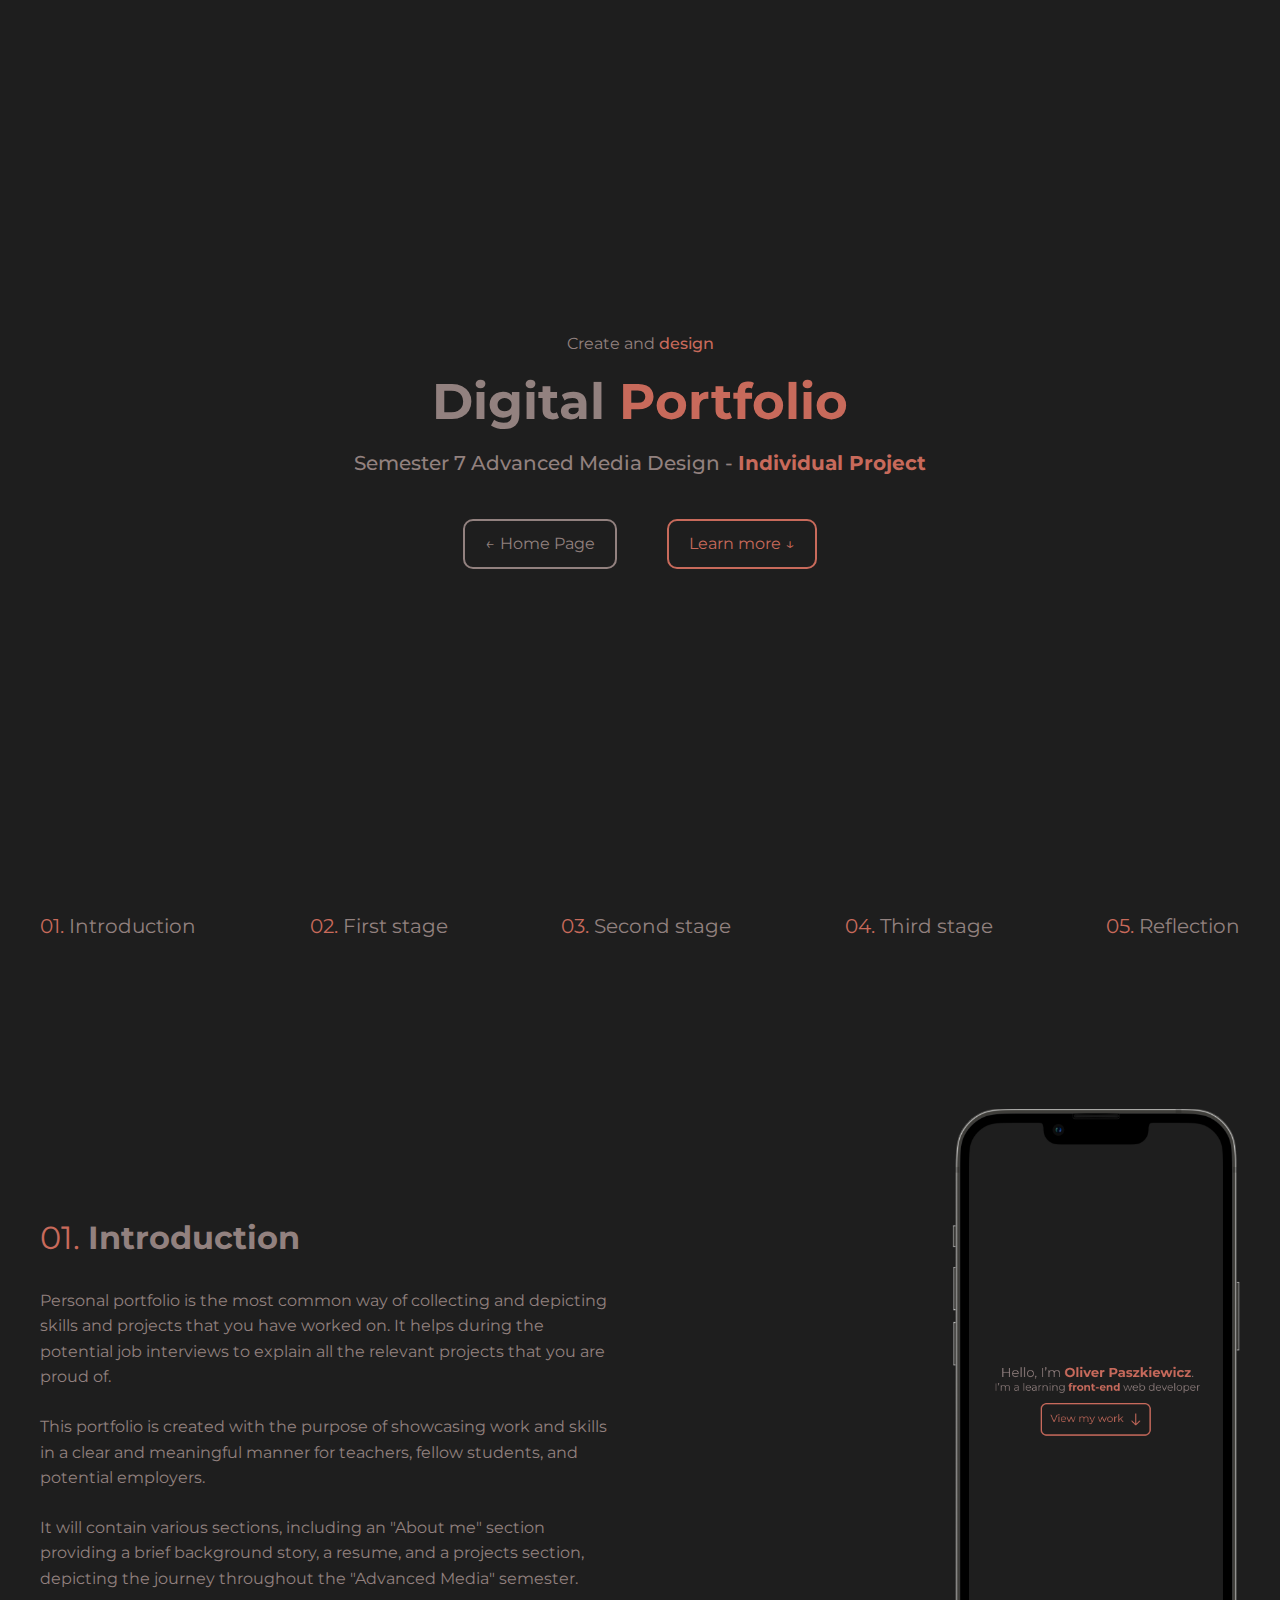
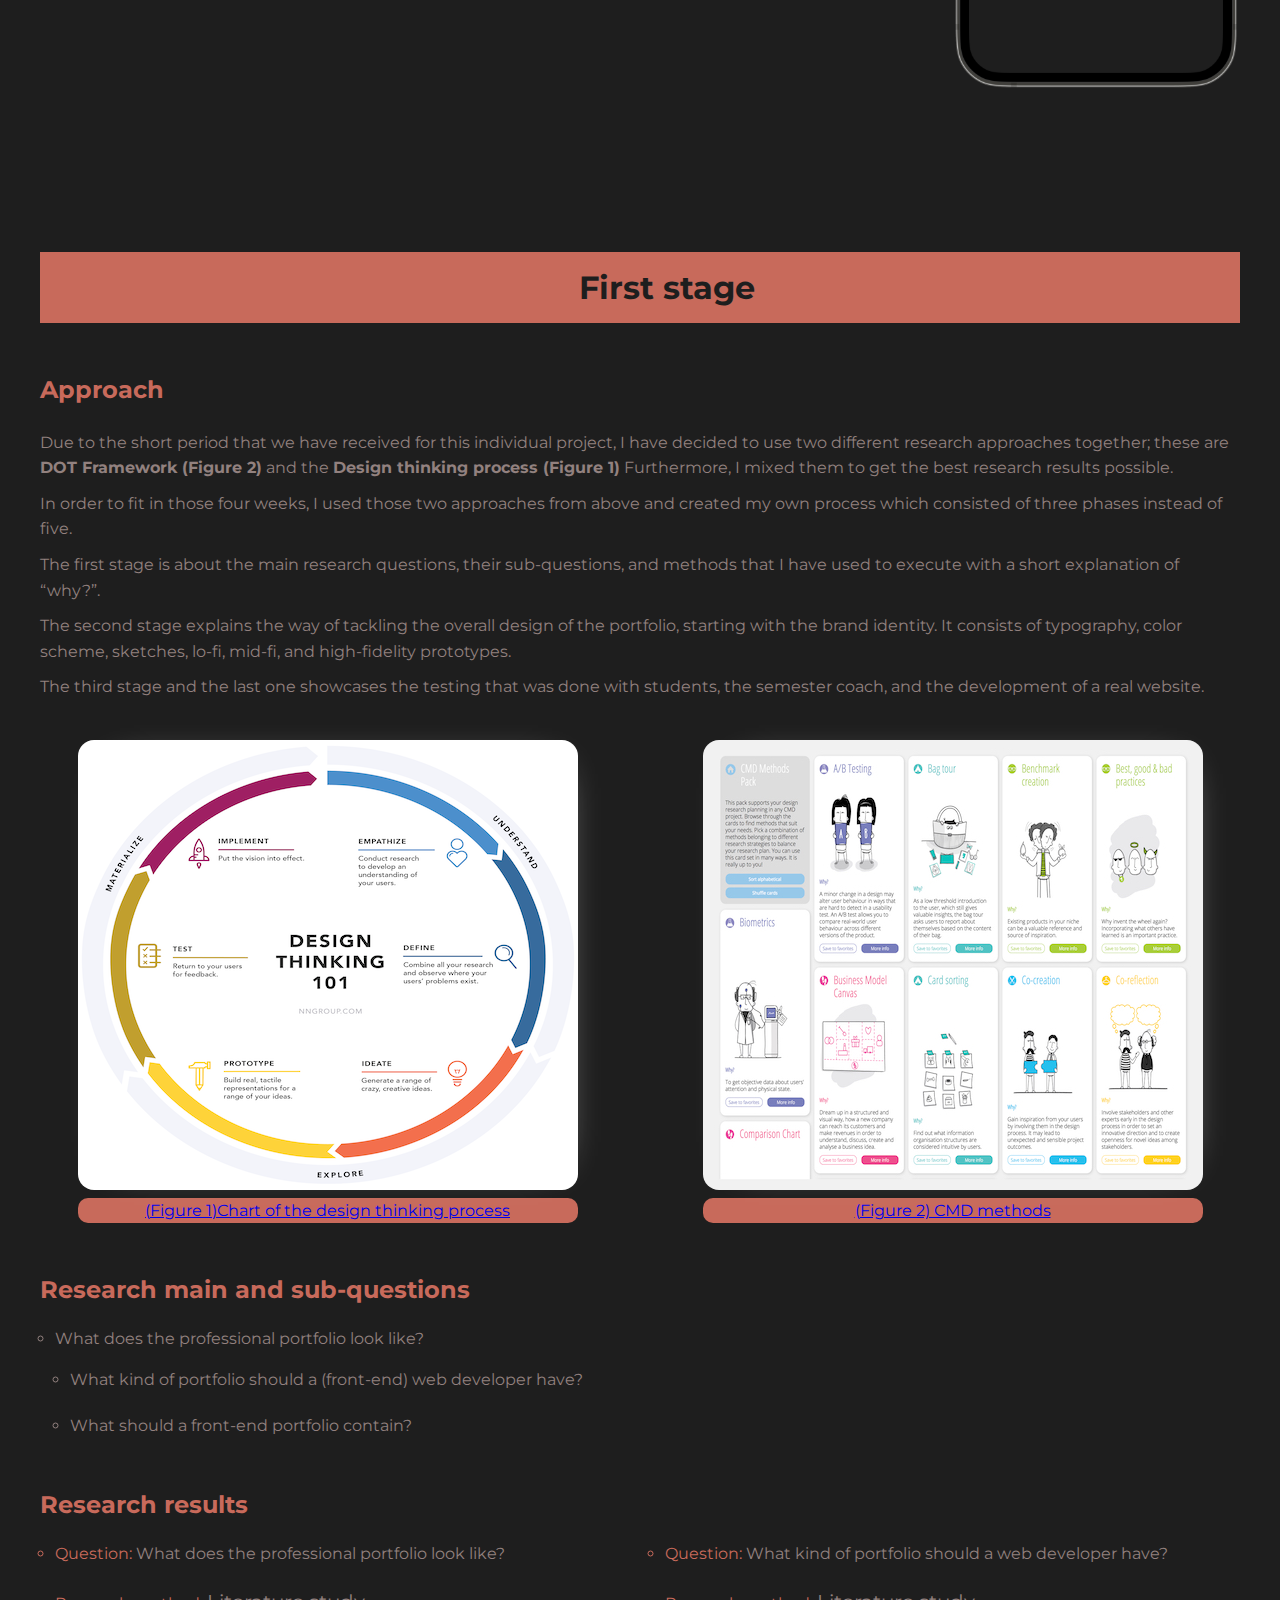
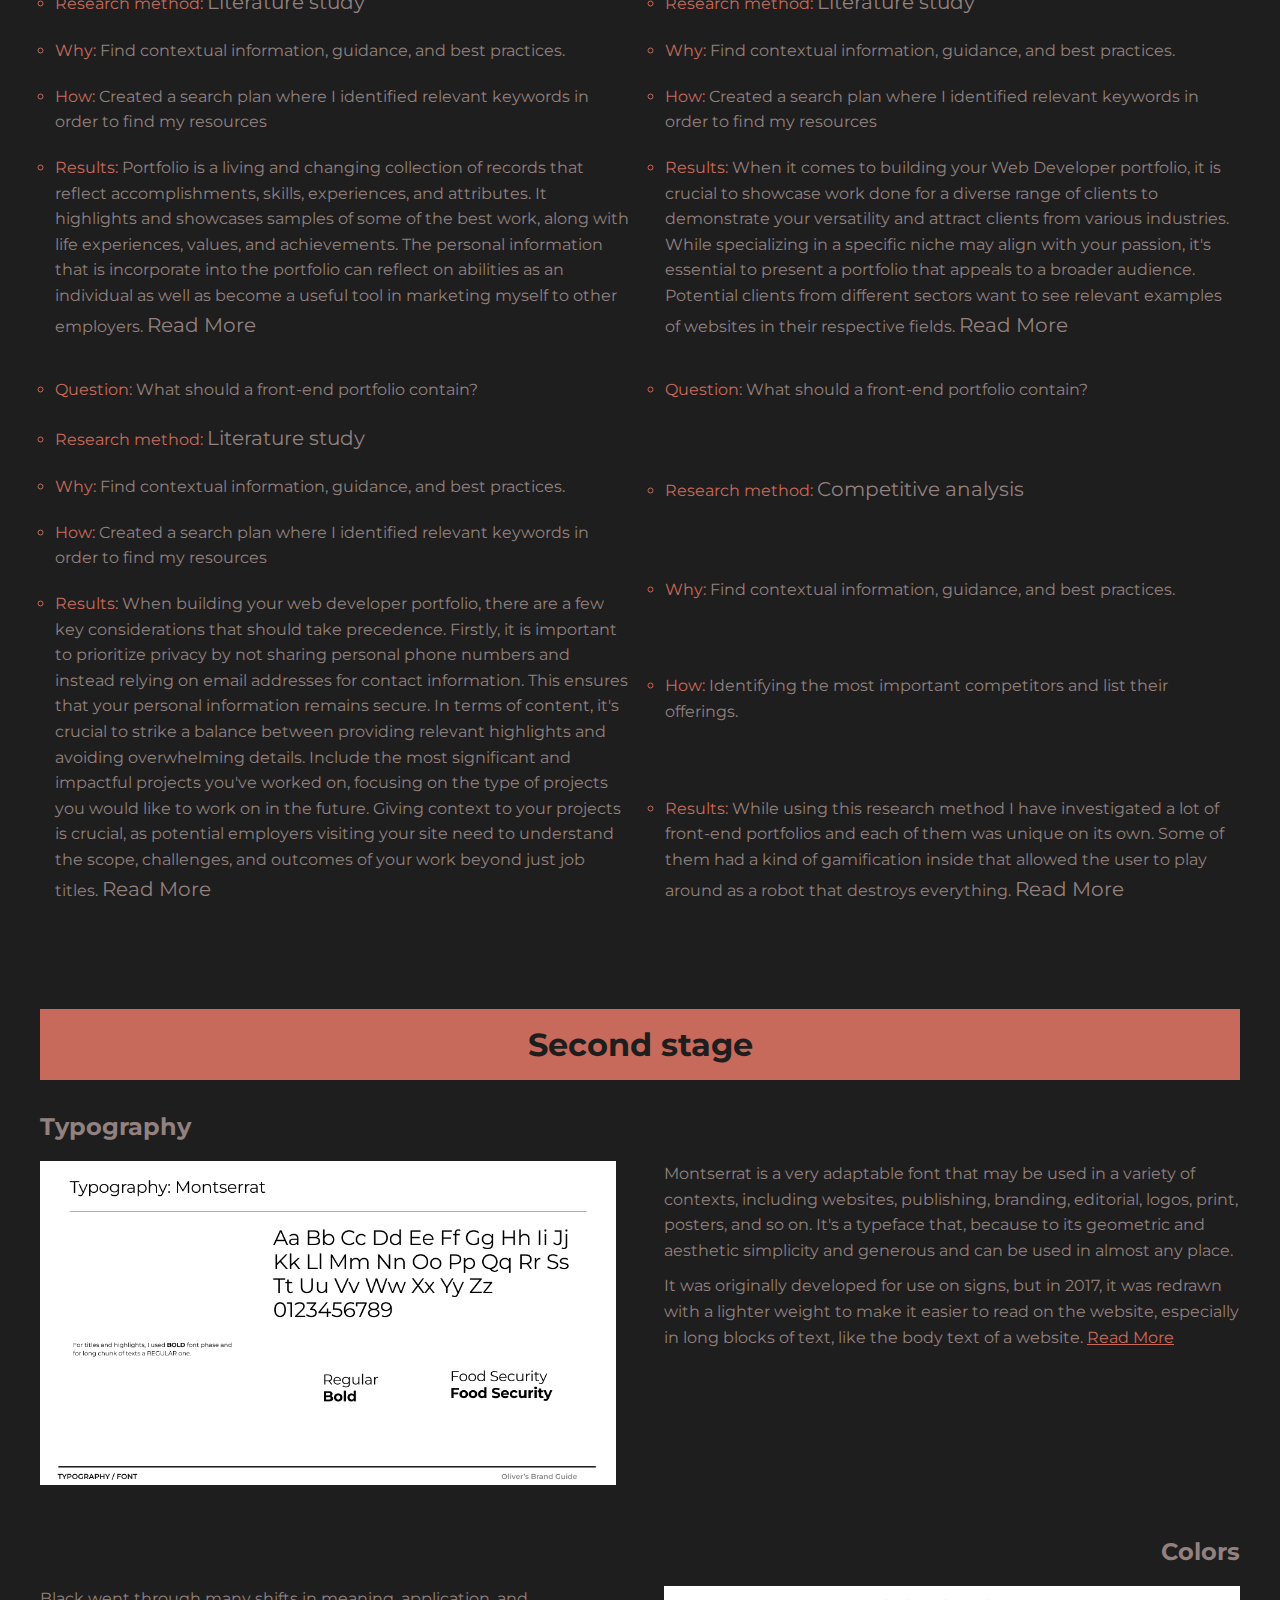
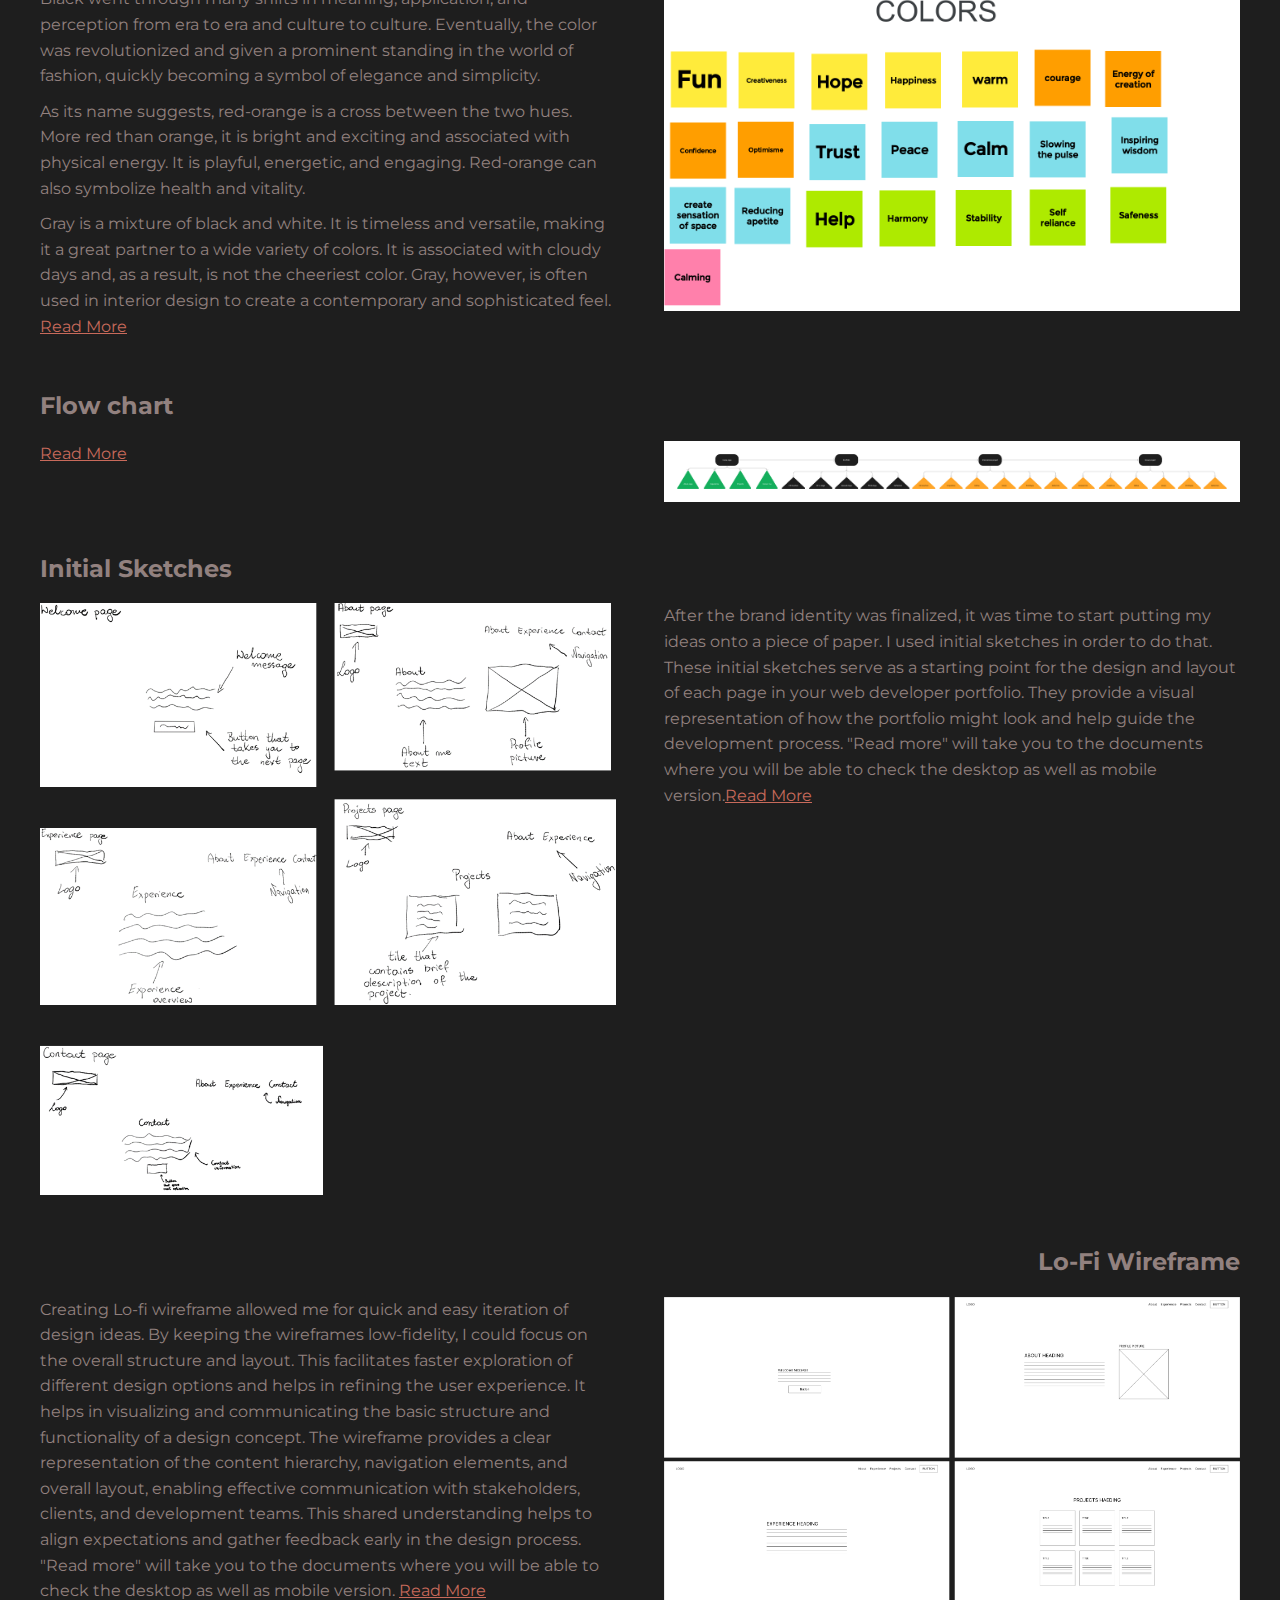
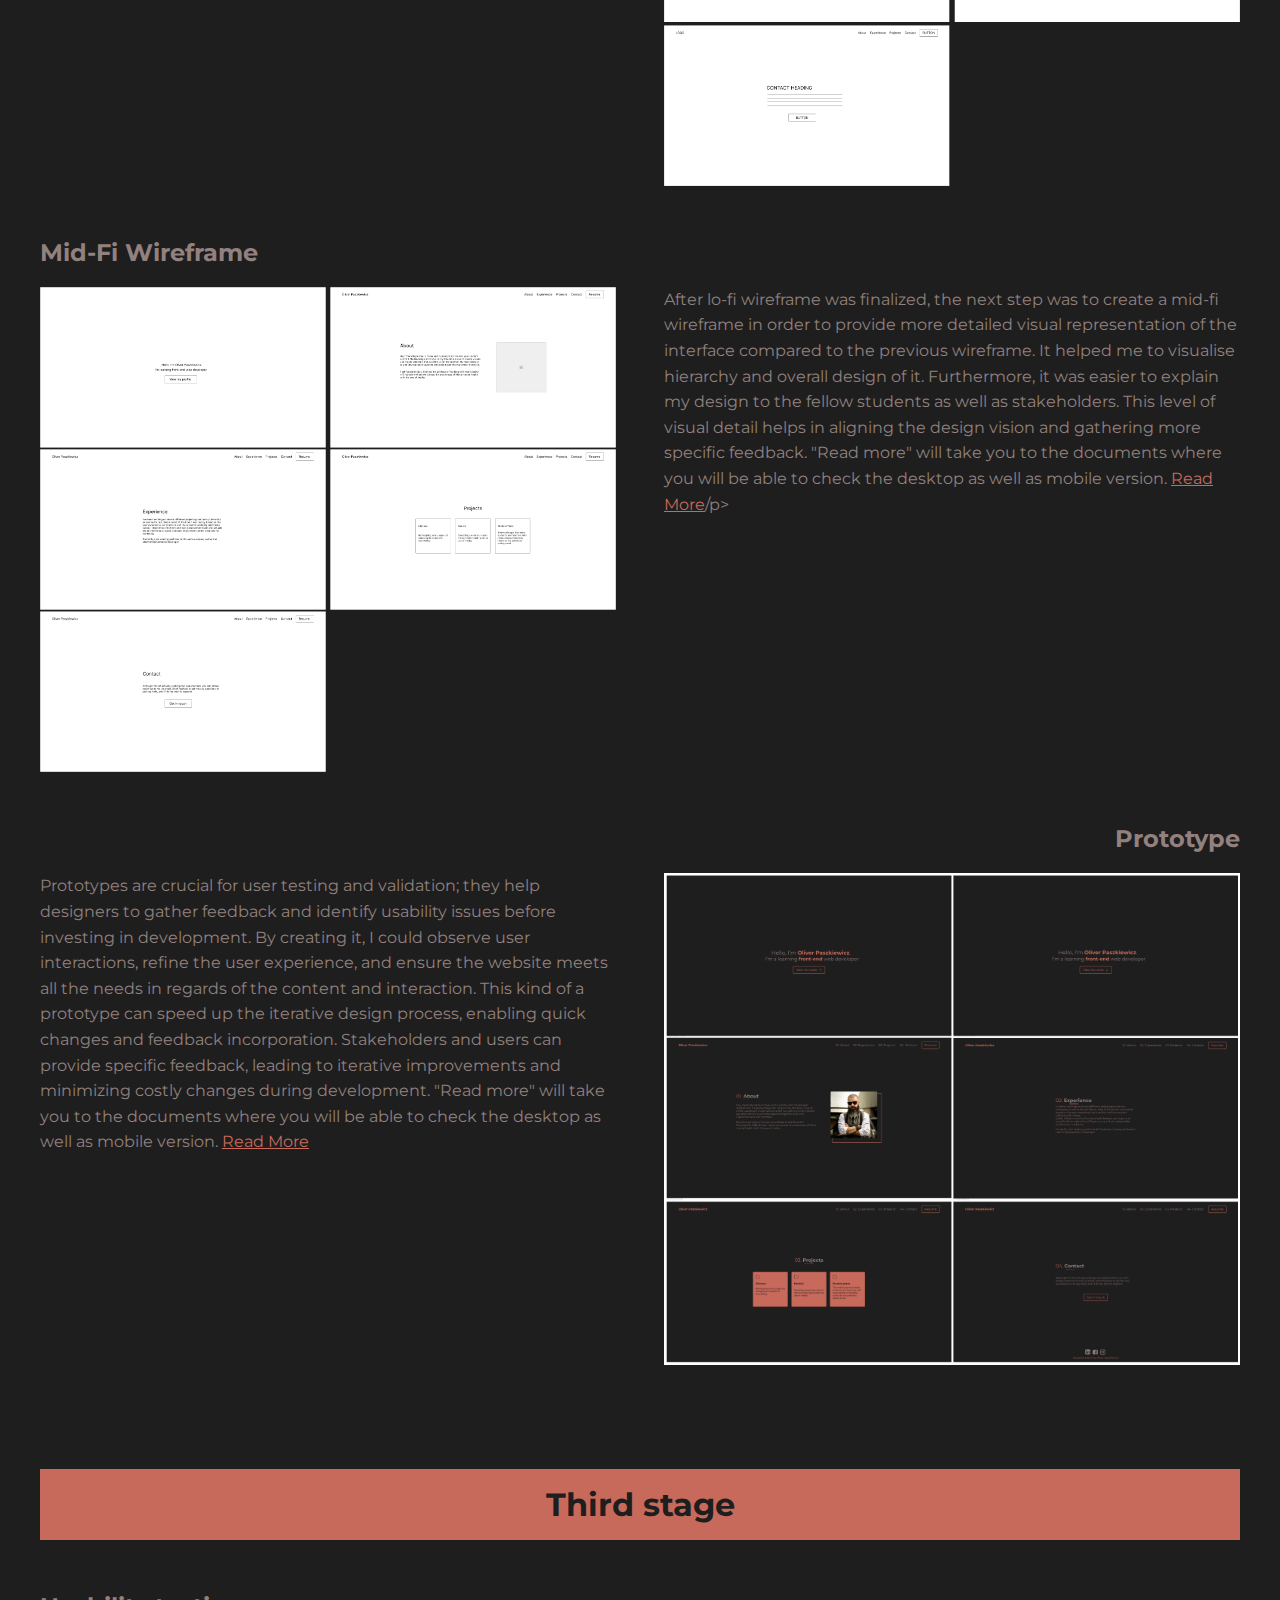
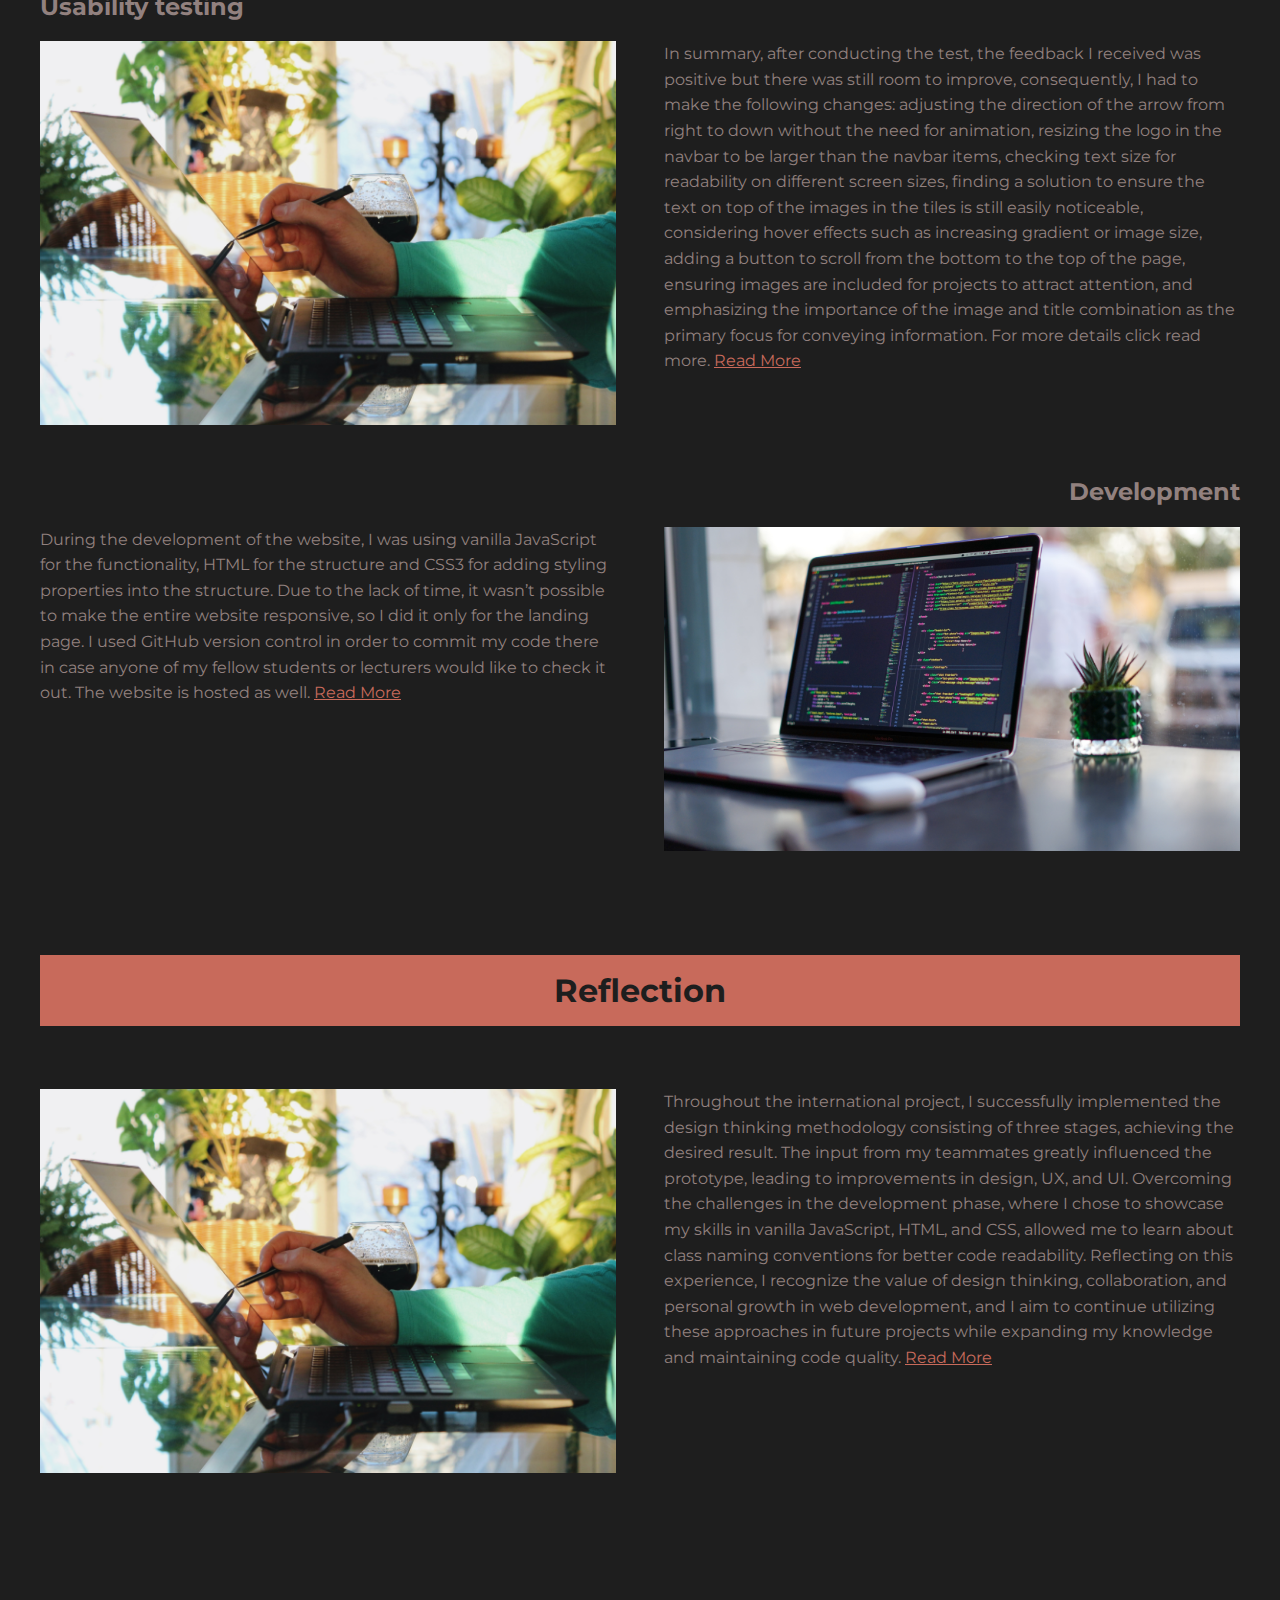
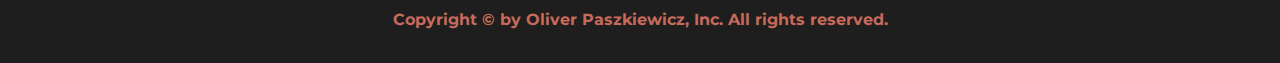
<file: project-pages/portfolio.html>
<!DOCTYPE html>
<html lang="en">
<head>
    <meta charset="UTF-8">
    <meta http-equiv="X-UA-Compatible" content="IE=edge">
    <meta name="viewport" content="width=device-width, initial-scale=1.0">
    <link
      href="https://fonts.googleapis.com/css2?family=Montserrat:wght@400;700&display=swap"
      rel="stylesheet"
    />
    <link
      rel="stylesheet"
      href="https://fonts.googleapis.com/css2?family=Material+Symbols+Outlined:opsz,wght,FILL,GRAD@48,400,0,0"
    />
    <link rel="stylesheet" href="./css/style.css">
    <title>Portfolio</title>
</head>
<body>
    <section class="section-home">
        <div class="section-home_content">
            <div class="home_content-text">
                <h3>Create and <span>design</span></h3>
                <h1><span>Digital</span> Portfolio</h1>
                <h2>Semester 7 Advanced Media Design - <span>Individual Project</span></h2>
            </div>
            <div class="home_content-btns">
                <a class="content-btns_home" href="../index.html"><span class="arrow-left back-left">&larr;</span>Home Page</a>
                <a class="content-btns_learn" href="#introduction">Learn more <span class="arrow-down back-down">&darr;</span></a>
            </div>
        </div>
    </section>
    <header class="header">
        <nav>
            <ul>
                <li><a href="#introduction"><span>01.</span> Introduction</a></li>
                <li><a href="#first-stage"><span>02.</span> First stage</a></li>
                <li><a href="#second-stage"><span>03.</span> Second stage</a></li>
                <li><a href="#third-stage"><span>04.</span> Third stage</a></li>
                <li><a href="#reflection"><span>05.</span> Reflection</a></li>
            </ul>
        </nav>
    </header>
    <main>
        <section id="introduction" class="section-introduction">
            <div class="section-introduction_container">
                <div class="introduction_container--text">
                    <h1><span>01. </span>Introduction</h1>
                    <p>Personal portfolio is the most common way of collecting and depicting skills and projects that you have worked on. It helps during the potential job interviews to explain all the relevant projects that you are proud of.</p>
                    <p>This portfolio is created with the purpose of showcasing work and skills in a clear and meaningful manner for teachers, fellow students, and potential employers.</p>
                    <p>It will contain various sections, including an "About me" section providing a brief background story, a resume, and a projects section, depicting the journey throughout the "Advanced Media" semester.</p>
                </div>
                <picture>
                    <source>
                    <source>
                    <img style="width: 50%" class="introduction_container--img" src="./img/screenshot.png" alt="Screenshot of the portfolio in the mobile preview">
                </picture>
            </div>
        </section>
        <section id="first-stage" class="section-first-stage">
            <div class="section-first-stage_container">
                <h1><span>02. </span id="first">First stage</h1>
                <div class="first-text">
                    <h2>Approach</h2>
                    <!-- <p>During this project, I will use Trello for dividing my weekly sprints into descriptive to-do tasks. The research part will be conducted with the use of the dot framework methodology in order to get insights and validate my answers. Wireframe and the prototype will be created in Figma and the final development of the product will be done with the use of CSS, JavaScript, and HTML.</p> -->
                    <div class="first-text_approach">
                        <p class="margin-bottom">Due to the short period that we have received for this individual project, I have decided to use two
                            different research approaches together; these are <strong>DOT Framework (Figure 2)</strong> and the <strong>Design thinking process (Figure 1)</strong>
                            Furthermore, I mixed them to get the best research results possible.
                        </p>
                        <p class="margin-bottom">In order to fit in those four weeks, I used those two approaches from above and created my own
                            process which consisted of three phases instead of five.
                        </p>
                        <p class="margin-bottom">The first stage is about the main research questions, their sub-questions, and methods that I have
                            used to execute with a short explanation of “why?”.
                        </p>
                        <p class="margin-bottom">The second stage explains the way of tackling the overall design of the portfolio, starting with the
                            brand identity. It consists of typography, color scheme, sketches, lo-fi, mid-fi, and high-fidelity
                            prototypes.
                        </p>
                        <p>The third stage and the last one showcases the testing that was done with students, the semester
                            coach, and the development of a real website.
                        </p>
                    </div>
                    <div class="first-text_img">
                        <figure>
                            <img class="first-text_img-1" src="./img/designthinking.png" alt="Chart of the design thinking process">
                            <figcaption><a target="_blank" href="https://www.nngroup.com/articles/design-thinking/">(Figure 1)Chart of the design thinking process</a></figcaption>
                        </figure>
                        <figure>
                            <img class="first-text_img-2" src="./img/cmd.jpeg" alt="CMD methods">
                            <figcaption><a href="https://cmdmethods.nl/" target="_blank">(Figure 2) CMD methods</a></figcaption>
                        </figure>
                    </div>
                </div>
                <div class="second-text">
                    <h2>Research main and sub-questions</h2>
                    <ul>
                        <li>What does the professional portfolio look like?
                            <ul>
                                <li>What kind of portfolio should a (front-end) web developer have?</li>
                                <li>What should a front-end portfolio contain?</li>
                            </ul>
                        </li>
                    </ul>
                </div>
                <div class="third-text">
                    <h2>Research results</h2>
                    <div class="third-text_container">
                        <ul>
                            <li>Question: <span>What does the professional portfolio look like?</span></li>
                            <li>Research method: <span><a target="_blank" href="https://cmdmethods.nl/cards/library/literature-study">Literature study</a></span></li>
                            <li>Why: <span>Find contextual information, guidance, and best practices.</span></li>
                            <li>How: <span>Created a search plan where I identified relevant keywords in order to find my resources</span></li>
                            <li>Results: <span>Portfolio is a living and changing collection of records that reflect accomplishments, skills, experiences, and attributes. It highlights and showcases samples of some of the best work, along with life experiences, values, and achievements. The personal information that is incorporate into the portfolio can reflect on abilities as an individual as well as become a useful tool in marketing myself to other employers.
                                <a href="#" onclick="window.open('./assets/FirstStage.pdf', '_blank', 'fullscreen=yes'); return false;">Read More</a>
                            </span></li>
                        </ul>
                        <ul>
                            <li>Question: <span>What kind of portfolio should a web developer have?</span></li>
                            <li>Research method: <span><a target="_blank" href="https://cmdmethods.nl/cards/library/literature-study">Literature study</a></span></li>
                            <li>Why: <span>Find contextual information, guidance, and best practices.</span></li>
                            <li>How: <span>Created a search plan where I identified relevant keywords in order to find my resources</span></li>
                            <li>Results: <span>When it comes to building your Web Developer portfolio, it is crucial to showcase work done for a diverse range of clients to demonstrate your versatility and attract clients from various industries. While specializing in a specific niche may align with your passion, it's essential to present a portfolio that appeals to a broader audience. Potential clients from different sectors want to see relevant examples of websites in their respective fields.                                 <a href="#" onclick="window.open('./assets/FirstStage.pdf', '_blank', 'fullscreen=yes'); return false;">Read More</a>
                            </a></span></li>
                        </ul>
                        <ul>
                            <li>Question: <span>What should a front-end portfolio contain?</span></li>
                            <li>Research method: <span><a target="_blank" href="https://cmdmethods.nl/cards/library/literature-study">Literature study</a></span></li>
                            <li>Why: <span>Find contextual information, guidance, and best practices.</span></li>
                            <li>How: <span>Created a search plan where I identified relevant keywords in order to find my resources</span></li>
                            <li>Results: <span>When building your web developer portfolio, there are a few key considerations that should take precedence. Firstly, it is important to prioritize privacy by not sharing personal phone numbers and instead relying on email addresses for contact information. This ensures that your personal information remains secure.
                                In terms of content, it's crucial to strike a balance between providing relevant highlights and avoiding overwhelming details. Include the most significant and impactful projects you've worked on, focusing on the type of projects you would like to work on in the future. Giving context to your projects is crucial, as potential employers visiting your site need to understand the scope, challenges, and outcomes of your work beyond just job titles.                                 <a href="#" onclick="window.open('./assets/FirstStage.pdf', '_blank', 'fullscreen=yes'); return false;">Read More</a>
                            </span></li>
                        </ul>
                        <ul>
                            <li>Question: <span>What should a front-end portfolio contain?</span></li>
                            <li>Research method: <span><a target="_blank" href="https://cmdmethods.nl/cards/library/competitive-analysis">Competitive analysis</a></span></li>
                            <li>Why: <span>Find contextual information, guidance, and best practices.</span></li>
                            <li>How: <span>Identifying the most important competitors and list their offerings.</span></li>
                            <li>Results: <span>While using this research method I have investigated a lot of front-end portfolios and each of them was unique on its own. Some of them had a kind of gamification inside that allowed the user to play around as a robot that destroys everything.                                 <a href="#" onclick="window.open('./assets/FirstStage.pdf', '_blank', 'fullscreen=yes'); return false;">Read More</a>
                            </span></li>
                        </ul>
                    </div>
                </div>
            </div>
        </section>
        <section id="second-stage" class="section-second-stage">
            <div class="section-second-stage_container">
                <h1 id="second"> Second stage</h1>
                <div class="fonts">
                    <h2>Typography</h2>
                    <div class="fonts-text">
                        <img src="./img/Font.png" alt="">
                        <div>
                            <p class="margin-bottom">Montserrat is a very adaptable font that may be used in a variety of contexts, including websites, publishing, branding, editorial, logos, print, posters, and so on. It's a typeface that, because to its geometric and aesthetic simplicity and generous and can be used in almost any place.</p>
                            <p>It was originally developed for use on signs, but in 2017, it was redrawn with a lighter weight to make it easier to read on the website, especially in long blocks of text, like the body text of a website. <a href="#" onclick="window.open('./assets/SecondStage.pdf', '_blank', 'fullscreen=yes'); return false;">Read More</a></p>
                        </div>
                    </div>
                </div>
                <div class="colors">
                    <h2>Colors</h2>
                    <div class="colors-text">
                        <div>
                            <p class="margin-bottom">Black went through many shifts in meaning, application, and perception from era to era and culture to culture. Eventually, the color was revolutionized and given a prominent standing in the world of fashion, quickly becoming a symbol of elegance and simplicity.</p>
                            <p class="margin-bottom">As its name suggests, red-orange is a cross between the two hues. More red than orange, it is bright and exciting and associated with physical energy. It is playful, energetic, and engaging. Red-orange can also symbolize health and vitality.</p>
                            <p>Gray is a mixture of black and white. It is timeless and versatile, making it a great partner to a wide variety of colors. It is associated with cloudy days and, as a result, is not the cheeriest color. Gray, however, is often used in interior design to create a contemporary and sophisticated feel. <a href="#" onclick="window.open('./assets/SecondStage.pdf', '_blank', 'fullscreen=yes'); return false;">Read More</a></p>
                        </div>
                        <!-- <figure>
                            <figcaption>Color scheme representation</figcaption>
                        </figure> -->
                        <img src="./img/Colors.png" alt="">
                    </div>
                </div>
                <div class="fonts">
                    <h2>Flow chart</h2>
                    <div class="colors-text">
                        <p><a href="#" onclick="window.open('./assets/SecondStage.pdf', '_blank', 'fullscreen=yes'); return false;">Read More</a></p>
                        <img src="./img/uml.png" alt="">
                    </div>
                </div>
                <div class="fonts">
                    <h2>Initial Sketches</h2>
                    <div class="fonts-text">
                        <!-- <figure>
                            <figcaption>Initial sketches</figcaption>
                        </figure> -->
                        <img src="./img/sketches.png" alt="">
                        <div>
                            <p class="margin-bottom">After the brand identity was finalized, it was time to start putting my ideas onto a piece of paper. I used initial sketches in order to do that. These initial sketches serve as a starting point for the design and layout of each page in your web developer portfolio. They provide a visual representation of how the portfolio might look and help guide the development process. "Read more" will take you to the documents where you will be able to check the desktop as well as mobile version.<a href="#" onclick="window.open('./assets/SecondStage.pdf', '_blank', 'fullscreen=yes'); return false;">Read More</a></p>
                        </div>
                    </div>
                </div>
                <div class="colors">
                    <h2>Lo-Fi Wireframe</h2>
                    <div class="colors-text">
                        <div>
                            <p class="margin-bottom">Creating Lo-fi wireframe allowed me for quick and easy iteration of design ideas. By keeping the wireframes low-fidelity, I could focus on the overall structure and layout. This facilitates faster exploration of different design options and helps in refining the user experience. It helps in visualizing and communicating the basic structure and functionality of a design concept. The wireframe provides a clear representation of the content hierarchy, navigation elements, and overall layout, enabling effective communication with stakeholders, clients, and development teams. This shared understanding helps to align expectations and gather feedback early in the design process. "Read more" will take you to the documents where you will be able to check the desktop as well as mobile version. <a href="#" onclick="window.open('./assets/SecondStage.pdf', '_blank', 'fullscreen=yes'); return false;">Read More</a></p>
                        </div>
                        <img src="./img/lo-fi-wireframe.png" alt="">
                    </div>
                </div>
                <div class="fonts">
                    <h2>Mid-Fi Wireframe</h2>
                    <div class="fonts-text">
                        <img src="./img/mid-fi-wireframe.png" alt="">
                        <div>
                            <p>After lo-fi wireframe was finalized, the next step was to create a mid-fi wireframe in order to provide more detailed visual representation of the interface compared to the previous wireframe. It helped me to visualise hierarchy and overall design of it. Furthermore, it was easier to explain my design to the fellow students as well as stakeholders. This level of visual detail helps in aligning the design vision and gathering more specific feedback. "Read more" will take you to the documents where you will be able to check the desktop as well as mobile version. <a href="#" onclick="window.open('./assets/SecondStage.pdf', '_blank', 'fullscreen=yes'); return false;">Read More</a>/p>
                        </div>
                    </div>
                </div>
                <div class="colors">
                    <h2>Prototype</h2>
                    <div class="colors-text">
                        <div>
                            <p>Prototypes are crucial for user testing and validation; they help designers to gather feedback and identify usability issues before investing in development. By creating it, I could observe user interactions, refine the user experience, and ensure the website meets all the needs in regards of the content and interaction. This kind of a prototype can speed up the iterative design process, enabling quick changes and feedback incorporation. Stakeholders and users can provide specific feedback, leading to iterative improvements and minimizing costly changes during development. "Read more" will take you to the documents where you will be able to check the desktop as well as mobile version. <a href="#" onclick="window.open('./assets/SecondStage.pdf', '_blank', 'fullscreen=yes'); return false;">Read More</a></p>
                        </div>
                        <img style="width: 100%; border: 2px white solid;" src="./img/portfolio-prototype.png" alt="">
                    </div>
                </div>
            </div>
        </section>
        <section id="third-stage" class="section-third-stage">
            <div class="section-third-stage_container">
                <h1 id="third">Third stage</h1>
                <div class="fonts">
                    <h2>Usability testing</h2>
                    <div class="fonts-text">
                        <img src="./img/testing.jpg" alt="">
                        <div>
                            <p>In summary, after conducting the test, the feedback I received was positive but there was still room to improve, consequently, I had to make the following changes: adjusting the direction of the arrow from right to down without the need for animation, resizing the logo in the navbar to be larger than the navbar items, checking text size for readability on different screen sizes, finding a solution to ensure the text on top of the images in the tiles is still easily noticeable, considering hover effects such as increasing gradient or image size, adding a button to scroll from the bottom to the top of the page, ensuring images are included for projects to attract attention, and emphasizing the importance of the image and title combination as the primary focus for conveying information. For more details click read more. <a href="#" onclick="window.open('./assets/ThirdStage.pdf', '_blank', 'fullscreen=yes'); return false;">Read More</a></p>
                        </div>
                    </div>
                </div>
                <div class="colors">
                    <h2>Development</h2>
                    <div class="colors-text">
                        <div>
                            <p>During the development of the website, I was using vanilla JavaScript for the functionality, HTML for the structure and CSS3 for adding styling properties into the structure. Due to the lack of time, it wasn’t possible to make the entire website responsive, so I did it only for the landing page. I used GitHub version control in order to commit my code there in case anyone of my fellow students or lecturers would like to check it out. The website is hosted as well. <a href="#" onclick="window.open('./assets/ThirdStage.pdf', '_blank', 'fullscreen=yes'); return false;">Read More</a></p>
                        </div>
                        <img src="./img/programming.jpg" alt="">
                    </div>
                </div>
            </div>
        </section>
        <section id="reflection" class="section-third-stage">
            <div class="section-third-stage_container">
                <h1 id="third">Reflection</h1>
                <div class="fonts">
                    <div class="fonts-text">
                        <img src="./img/testing.jpg" alt="">
                        <div>
                            <p>Throughout the international project, I successfully implemented the design thinking methodology consisting of three stages, achieving the desired result. The input from my teammates greatly influenced the prototype, leading to improvements in design, UX, and UI. Overcoming the challenges in the development phase, where I chose to showcase my skills in vanilla JavaScript, HTML, and CSS, allowed me to learn about class naming conventions for better code readability. Reflecting on this experience, I recognize the value of design thinking, collaboration, and personal growth in web development, and I aim to continue utilizing these approaches in future projects while expanding my knowledge and maintaining code quality. <a href="#" onclick="window.open('./assets/Reflection-portfolio.pdf', '_blank', 'fullscreen=yes'); return false;">Read More</a></p>
                        </div>
                    </div>
                </div>
            </div>
        </section>
    </main>
    <footer>
        <div class="footer-content">
          <h1>
            Copyright &copy; <span class="year"></span> by Oliver Paszkiewicz, Inc. All
            rights reserved.
          </h1>
        </div>
    </footer>
    <script src="./app.js"></script>
</body>
</html>
</file>
<file: project-pages/css/style.css>
* {
    padding: 0;
    margin: 0;
    box-sizing: border-box;
}

/**************************/
/* HOME SECTION */
/**************************/
html {
    /* 1rem = 10px */
    font-size: 62.5%;
    overflow-x: hidden;
    scroll-behavior: smooth;
}

body {
    font-family: 'Montserrat', sans-serif;
    font-size: 1.6rem;
    font-weight: 400;
    line-height: 1.6;
    background-color: #1E1E1E;
    overflow-x: hidden;

}

.margin-bottom {
    margin-bottom: 1rem;
}

.section-home {
    width: 100%;
    height: 100vh;
    display: flex;
    align-items: center;
    justify-content: center;
}

.section-home_content {
    display: flex;
    flex-direction: column;
    align-items: center;
    gap: 4rem;
    max-width: 120rem;
}

.home_content-text {
    display: flex;
    flex-direction: column;
    align-items: center;
    gap: .5rem;
}

.home_content-text h1 {
    color: #C86A5B;
    font-weight: 700;
    font-size: 5rem;
}

.home_content-text h1 span {
    color: #92817F;
    font-weight: 700;
    font-size: 5rem;
}

.home_content-text h3 {
    font-size: 1.6rem;
    color: #92817F;
    font-weight: 400;
}

.home_content-text h3 span {
    font-size: 1.6rem;
    color: #C86A5B;
    font-weight: 500;
}

.home_content-text h2 {
    font-size: 2rem;
    color: #92817F;
    font-weight: 500;
}

.home_content-text span {
    font-size: 2rem;
    font-weight: bold;
    color: #C86A5B;
}

.home_content-btns {
    display: flex;
    gap: 5rem;
}

.content-btns_home:link,
.content-btns_home:visited {
    display: inline-block;
    text-decoration: none;
    padding: 1rem 2rem;
    border: 2px solid;
    border-radius: 1rem;
    color: #92817F;
}

.content-btns_home:link:hover,
.content-btns_home:visited:hover {
    color: #C86A5B;
    transition: all .3s ease-in;
}

.content-btns_learn:link,
.content-btns_learn:visited {
    display: inline-block;
    text-decoration: none;
    padding: 1rem 2rem;
    border: 2px solid;
    border-radius: 1rem;
    color: #C86A5B;
}

.content-btns_learn:link:hover,
.content-btns_learn:visited:hover {
    color: #92817F;
    transition: all .3s ease-in;
}

.arrow-left {
    display: inline-block;
    margin-right: 0.5rem;
}

.content-btns_home:link:hover span,
.content-btns_home:visited:hover span {
    transform: translateX(-3px);
    transition: all .3s ease-in;
}

.arrow-down {
    display: inline-block;
}

.content-btns_learn:link:hover span,
.content-btns_learn:visited:hover span {
    transform: translateY(3px);
    transition: all .3s ease-in;
}

.back-left {
    transform: translateX(0);
    transition: all .3s ease-out;
}

.back-down {
    transform: translateY(0);
    transition: all .3s ease-out;
}

/**************************/
/* NAVIGATION */
/**************************/
header {
    width: 100%;
    padding: 1rem 2rem;
}   

.sticky .header {
    transition: all .1s;
    position: fixed;
    top: 0;
    width: 100%;
    background-color: rgba(30, 30, 30, 0.6);
    backdrop-filter: blur(10px);
    /* SAFARI EDGE */
    -webkit-backdrop-filter: blur(10px);
}

.sticky .section-introduction {
    margin-top: 5.2rem;
}

nav {
    max-width: 120rem;
    margin: 0 auto;
}

ul {
    display: flex;
    justify-content: space-between;
    align-items: center;
}

ul li {
    list-style: none;
}

ul li a:link,
ul li a:visited {
    text-decoration: none;
    font-size: 2rem;
    color: #92817F;
}

ul li, a:link:hover,
ul li, a:visited:hover {
    transition: color .3s ease-in-out;
    color: #C86A5B;
}

ul li a > span{
    color: #C86A5B;
}

/**************************/
/* INTRODUCTION */
/**************************/
.section-introduction {
    width: 100%;
    height: 100vh;
    display: flex;
    align-items: center;
}

.section-introduction_container {
    max-width: 120rem;
    display: grid;
    grid-template-columns: 1fr 1fr;
    align-items: center;
    gap: 4.8rem;
    margin: 0 auto;
    text-align: right;
}

.introduction_container--text {
    text-align: left;
    display: flex;
    flex-direction: column;
    gap: 2.4rem;
    color: #92817F;
}

.introduction_container--text h1 span {
    font-weight: 400;
    color: #C86A5B;
}

.introduction_container--img {
    width: 100%;
}

/**************************/
/* FIRST STAGE*/
/**************************/
.sticky .section-first-stage {
    margin-top: 5.2rem;
}

.section-first-stage {
    width: 100%;
    display: flex;
    align-items: center;
}

.section-first-stage_container {
    max-width: 120rem;
    margin-left: auto;
    margin-right: auto;
    display: flex;
    flex-direction: column;
    justify-items: center;
    gap: 4.8rem;
}

.section-first-stage_container h1 {
    color: #1E1E1E;
    background-color: #C86A5B;
    text-align: center;
    padding: 1rem;
}

.section-first-stage_container h1 span {
    font-weight: 400;
    color: #C86A5B;
}

.first-text {
    display: flex;
    flex-direction: column;
    gap: 4rem;
}

.first-text_img {
    width: 100%;
    display: flex;
    gap: 5rem;
    justify-content: space-around;
}

.first-text p {
    color: #92817F;
}

.first-text h2 {
    color: #C86A5B;
    margin-bottom: -2rem;
}

figcaption {
    text-align: center;
    border-radius: 1rem;
    box-shadow: 8px 0px 40px -34px rgba(255, 255, 255, 1);
    background-color: #C86A5B;
}

.first-text_img-1 {
    border-radius: 1em;
    box-shadow: 8px 0px 40px -34px rgba(255, 255, 255, 1);
}

.first-text_img-1 img {
    width: 10%;
}

.first-text_img-2 img {
    width: 10%;
}

.first-text_img-2 {
    border-radius: 1em;
    box-shadow: 8px 0px 40px -34px rgba(255, 255, 255, 1);
}

.second-text {
    color: #92817F;
}

.second-text h2 {
    color: #C86A5B;
}

.second-text ul {
    margin-top: 1.6rem;
    display: flex;
    flex-direction: column;
    align-items: flex-start;
    gap: 2rem;
}

.second-text ul li {
    list-style: circle;
    margin-left: 1.5rem;
    color: #92817F;
}

.third-text {
    color: #92817F;
}

.third-text h2 {
    color: #C86A5B;
}

.third-text ul {
    display: flex;
    margin-top: 1.6rem;
    flex-direction: column;
    align-items: flex-start;
    gap: 2rem;
}

.third-text ul li {
    list-style: circle;
    margin-left: 1.5rem;
}

.third-text ul span {
    color: #92817F;
}

.third-text_container {
    display: grid;
    grid-template-columns: repeat(2, 1fr);
    gap: 2rem;
}

.third-text_container_2 {
    width: 100%;
}

.third-text_container img {
    width: 100%;
}
/**************************/
/* SECOND STAGE*/
/**************************/
.section-second-stage {
    width: 100%;
    /* height: 100vh; */
    margin-top: 10.4rem;
}

.section-second-stage_container {
    display: flex;
    flex-direction: column;
    gap: 4.8rem;
}

.section-second-stage_container {
    max-width: 120rem;
    margin: 0 auto;
}

.section-second-stage_container h1 {
    margin-bottom: -2rem;
    color: #1E1E1E;
    background-color: #C86A5B;
    text-align: center;
    padding: 1rem;
}

.section-second-stage_container h1 span{
    font-weight: 400;
    color: #C86A5B;
}

.fonts h2 {
    color: #92817F;
}

.fonts h2 span {
    color: #C86A5B;
    font-weight: 400;
}

.fonts-text {
    margin-top: 1.5rem;
    display: grid;
    grid-template-columns: repeat(2, 1fr);
    gap: 4.8rem;
    color: #92817F;
}

.fonts-text2 {
    margin-top: 1.5rem;
    
    color: #92817F;
}

.fonts-text p > a{
    color: #C86A5B;
}

.fonts-text figure > figcaption {
    color: #1E1E1E;
}

.fonts img {
    width: 100%;
}

.colors {
    color: #92817F;
    display: flex;
    flex-direction: column;
}

.colors h2 {
    color: #92817F;
    align-self: flex-end;
}

.colors span {
    color: #C86A5B;
    font-weight: 400;
}

.colors-text {
    margin-top: 1.5rem;
    display: grid;
    grid-template-columns: repeat(2, 1fr);
    gap: 4.8rem;
}

.colors-text p > a {
    color: #C86A5B;
}

.colors-text figure > figcaption {
    color: #1E1E1E;
}

.colors img {
    width: 100%;
}

/**************************/
/* THIRD STAGE*/
/**************************/

.section-third-stage {
    width: 100%;
    display: flex;
    align-items: center;
    margin-top: 10.4rem;
    margin-bottom: 10.4rem;
}

.section-third-stage_container {
    max-width: 120rem;
    margin-left: auto;
    margin-right: auto;
    display: flex;
    flex-direction: column;
    justify-items: center;
    gap: 4.8rem;
}

.section-third-stage_container h1 {
    color: #1E1E1E;
    background-color: #C86A5B;
    padding: 1rem;
    text-align: center;
}

/**************************/
/* FOOTER */
/**************************/
footer {
    width: 100%;
}

.footer-content {
    padding: 3rem 0;
    display: flex;
    justify-content: center;
    align-items: center;
    flex-direction: column;
    margin: 0 auto;
    max-width: 176rem;
    gap: 1.5rem;
}

.footer-content_icons {
    display: flex;
    gap: 1.7rem;
}

.footer-content_icons > a:link,
.footer-content_icons > a:visited {
    border: 2px solid #92817F;
    padding: 1rem 1.25rem;
    border-radius: 50%;
}

.footer-content_icons > a:link:hover,
.footer-content_icons > a:visited:hover {
    color: #C86A5B;
    border-color: #C86A5B;
    transition: all .3s ease-in-out;
}

.footer-content > h1 {
    color: #C86A5B;
    font-size: 1.6rem;
}

.footer-content h1 > span {
    color: #92817F;
    font-weight: 400;
}
</file>
